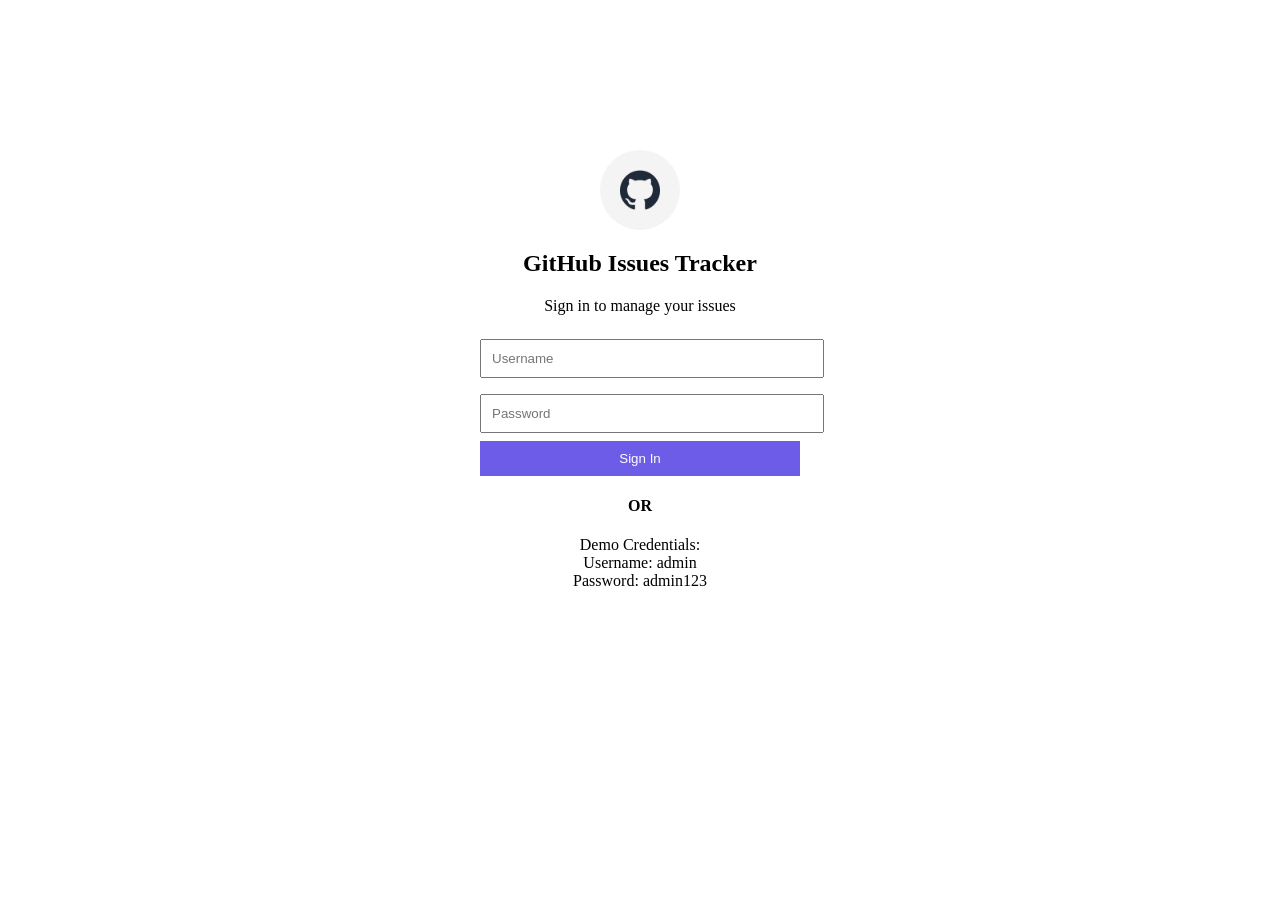
<file: index.html>
<!DOCTYPE html>
<html lang="en">
<head>
    <meta charset="UTF-8">
    <meta name="viewport" content="width=device-width, initial-scale=1.0">
    <title>GitHub Issues Tracker</title>
    <link rel="stylesheet" href="style/style.css".>
</head>
<body>
    <!-- LOGIN -->

<div class="login">
    <div class="login-container">
    <div class="logo">
  <div class="logo-circle">
    <img src="assets/github-logo.png" alt="">
  </div>

<h2>GitHub Issues Tracker</h2>
<p>Sign in to manage your issues</p>

<input id="username" placeholder="Username">
<input id="password" type="password" placeholder="Password">

<button onclick="login()">Sign In</button>


<h4>OR</h4>

<p class="demo">

Demo Credentials:<br>

Username: admin<br>

Password: admin123
</p>

</div>
<script src="script/login.js"></script>
</body>
</html>
</file>
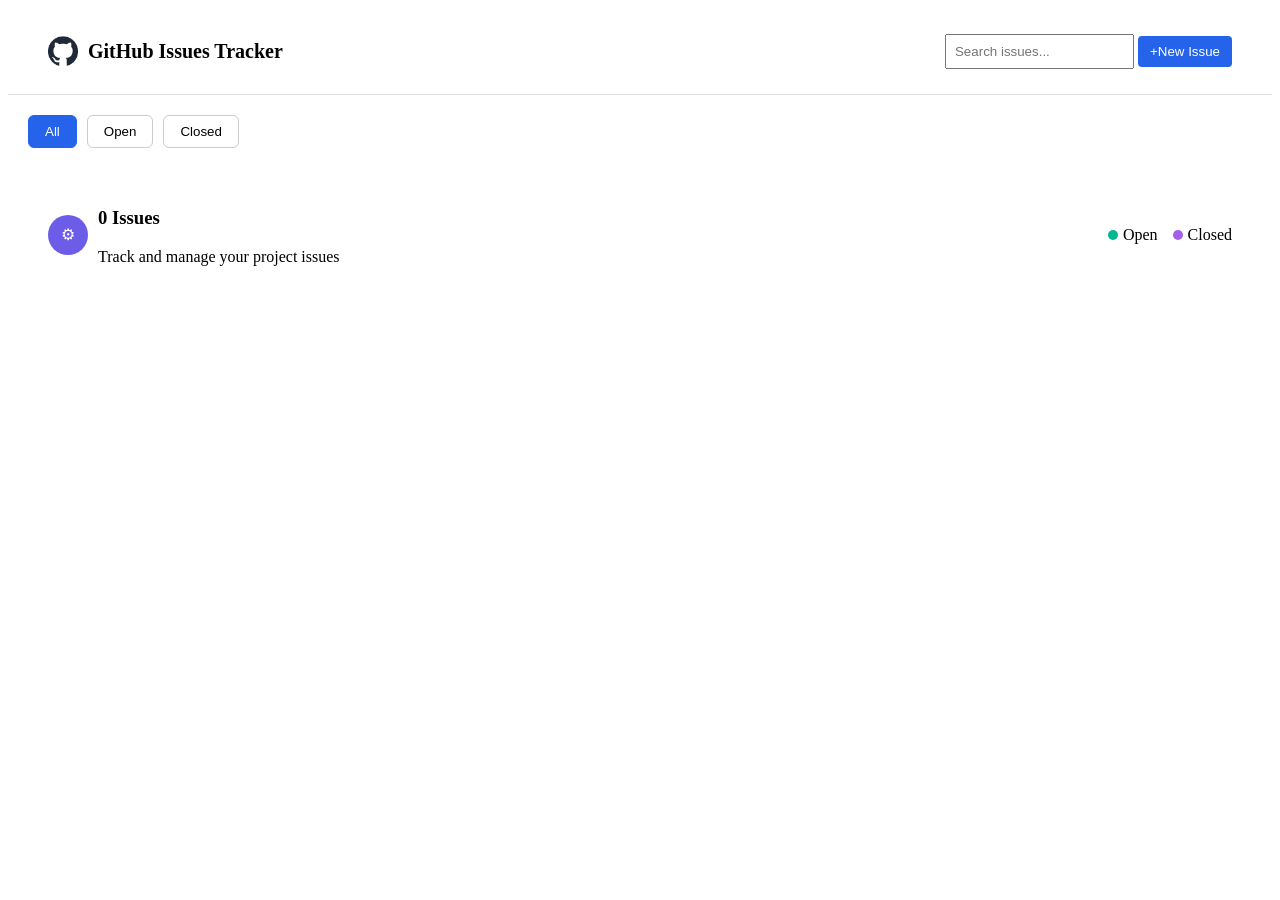
<file: dashboard.html>
<!DOCTYPE html>
<html lang="en">
<head>
    <meta charset="UTF-8">
    <meta name="viewport" content="width=device-width, initial-scale=1.0">
    <title>GitHub Issues Tracker</title>
    <link rel="stylesheet" href="style/style.css">
</head>
<body>

<!-- NAVBAR -->

<nav class="navbar">
    <div class="nav-left">
    <img src="assets/github-logo.png" alt="">

  <h2>GitHub Issues Tracker</h2>
  </div>

<div class="search-box">

<input type="text" id="searchInput" placeholder="Search issues...">

<button onclick="searchIssue()">+New Issue</button>
</div>


</nav>

<div class="tabs">

<button onclick="filterIssues('all')" class="tab-btn active">All</button>
<button onclick="filterIssues('open')" class="tab-btn">Open</button>
<button onclick="filterIssues('closed')" class="tab-btn">Closed</button>
</div>


<!-- HEADER -->

<div class="issues-header">

<div class="left">

<div class="icon">⚙</div>

<div>
<h3 id="count">0 Issues</h3>
<p>Track and manage your project issues</p>
</div>

</div>

<div class="right">
<span><span class="dot open"></span>Open</span>
<span><span class="dot closed"></span>Closed</span>
</div>

</div>

<!-- loading -->

 <div id="loader" style="display:none">Loading...</div>

<!-- ISSUE CARDS -->

<div id="container" class="grid"></div>


<!-- MODAL -->

<div id="modal" class="modal hidden">
<div class="modal-box" id="modalContent"></div>
</div>


<script src="script/dashboard.js"></script>

</body>
</html>
</file>
<file: style/style.css>
/* LOGIN */
.logo{
  text-align:center;
}

.logo-circle{
  width:80px;
  height:80px;
  background: #f4f4f4;
  border-radius:50%;
  display:flex;
  align-items:center;
  justify-content:center;
  margin:0 auto 10px;
}

.logo-circle img{
  width:40px;
}



.login{
width:320px;
margin:120px auto;
background:white;
padding:30px;
border-radius:10px;
text-align:center;
}

.login input{
width:100%;
padding:10px;
margin:8px 0;
}

.login button{
width:100%;
padding:10px;
background:#6c5ce7;
color:white;
border:none;
cursor:pointer;
}

/* NAVBAR */
.navbar{
  display:flex;
  justify-content:space-between;
  align-items:center;
  padding:15px 40px;
  border-bottom:1px solid #ddd;
}
.nav-left{
  display:flex;
  align-items:center;
  gap:10px;
}

.nav-left img{
  width:30px;
}

.nav-left h2{
  font-size:20px;
  font-weight:600;
}


.search-box input{
padding:8px;
}
.search-box button{
padding:8px 12px;
background:#2563eb;
color:#fff;
border:none;
cursor:pointer;
border-radius:4px;
}

.search-box button:hover{
background:#1d4ed8;
}

.tabs{
display:flex;
gap:10px;
padding:20px;
}


.tab-btn{
padding:8px 16px;
border:1px solid #ccc;
background:white;
cursor:pointer;
border-radius:6px;
}

.tab-btn.active{
background:#2563eb;
color:white;
border-color:#2563eb;
}

/* HEADER */

.issues-header{
display:flex;
justify-content:space-between;
align-items:center;
background:white;
padding:20px;
margin:0 20px;
border-radius:10px;
}

.left{
display:flex;
gap:10px;
align-items:center;
}

.icon{
width:40px;
height:40px;
background:#6c5ce7;
color:white;
display:flex;
align-items:center;
justify-content:center;
border-radius:50%;
}

.right{
display:flex;
gap:15px;
}

.dot{
width:10px;
height:10px;
border-radius:50%;
display:inline-block;
margin-right:5px;
}

.open{
background:#00b894;
}

.closed{
background:#a55eea;
}

/* GRID */

.grid{
display:grid;
grid-template-columns:repeat(4,1fr);
gap:20px;
padding:20px;
}

/* CARD */

.card{
background:white;
padding:18px;
border-radius:10px;
box-shadow:0 2px 8px rgba(0,0,0,0.08);
display:flex;
flex-direction:column;
gap:10px;
}

/* BADGES */

.priority{
padding:4px 10px;
border-radius:20px;
font-size:12px;
font-weight:bold;

}

.high{background:#ffe5e5;color:#e74c3c;}
.medium{background:#fff3cd;color:#d68910;}
.low{background:#eee;color:#777;}

/* LABELS */

.labels{
display:flex;
gap:8px;
}

.label{
font-size:11px;
padding:4px 8px;
border-radius:10px;
font-weight:bold;
}

.bug{background:#ffe5e5;color:#e74c3c;}
.help{background:#fff3cd;color:#d68910;}

.footer{
display:flex;
justify-content:space-between;
font-size:11px;
color:#888;
}

/* MODAL */

.modal{
position:fixed;
top:0;
left:0;
width:100%;
height:100%;
background:rgba(0,0,0,0.5);
display:flex;
align-items:center;
justify-content:center;
}

.modal-box{
background:white;
padding:20px;
width:400px;
border-radius:8px;
}

.hidden{
display:none;
}

@media (max-width: 768px){

/* NAVBAR */

.navbar{
flex-direction: column;
align-items: flex-start;
gap: 10px;
}

.navbar div{
width: 100%;
display: flex;
gap: 5px;
}

.navbar input{
flex: 1;
padding: 8px;
}

/* TABS */

.tabs{
flex-wrap: wrap;
gap: 5px;
}

.tabs button{
flex: 1;
padding: 8px;
font-size: 14px;
}

/* HEADER */

.issues-header{
flex-direction: column;
align-items: flex-start;
gap: 10px;
margin: 10px;
}

/* GRID */

.grid{
grid-template-columns: 1fr;
padding: 10px;
}

/* CARD */

.card{
padding: 14px;
}

.card h4{
font-size: 15px;
}

.card p{
font-size: 13px;
}

/* FOOTER */

.footer{
flex-direction: column;
gap: 3px;
font-size: 11px;
}

/* MODAL */

.modal-box{
width: 90%;
}

}
</file>
